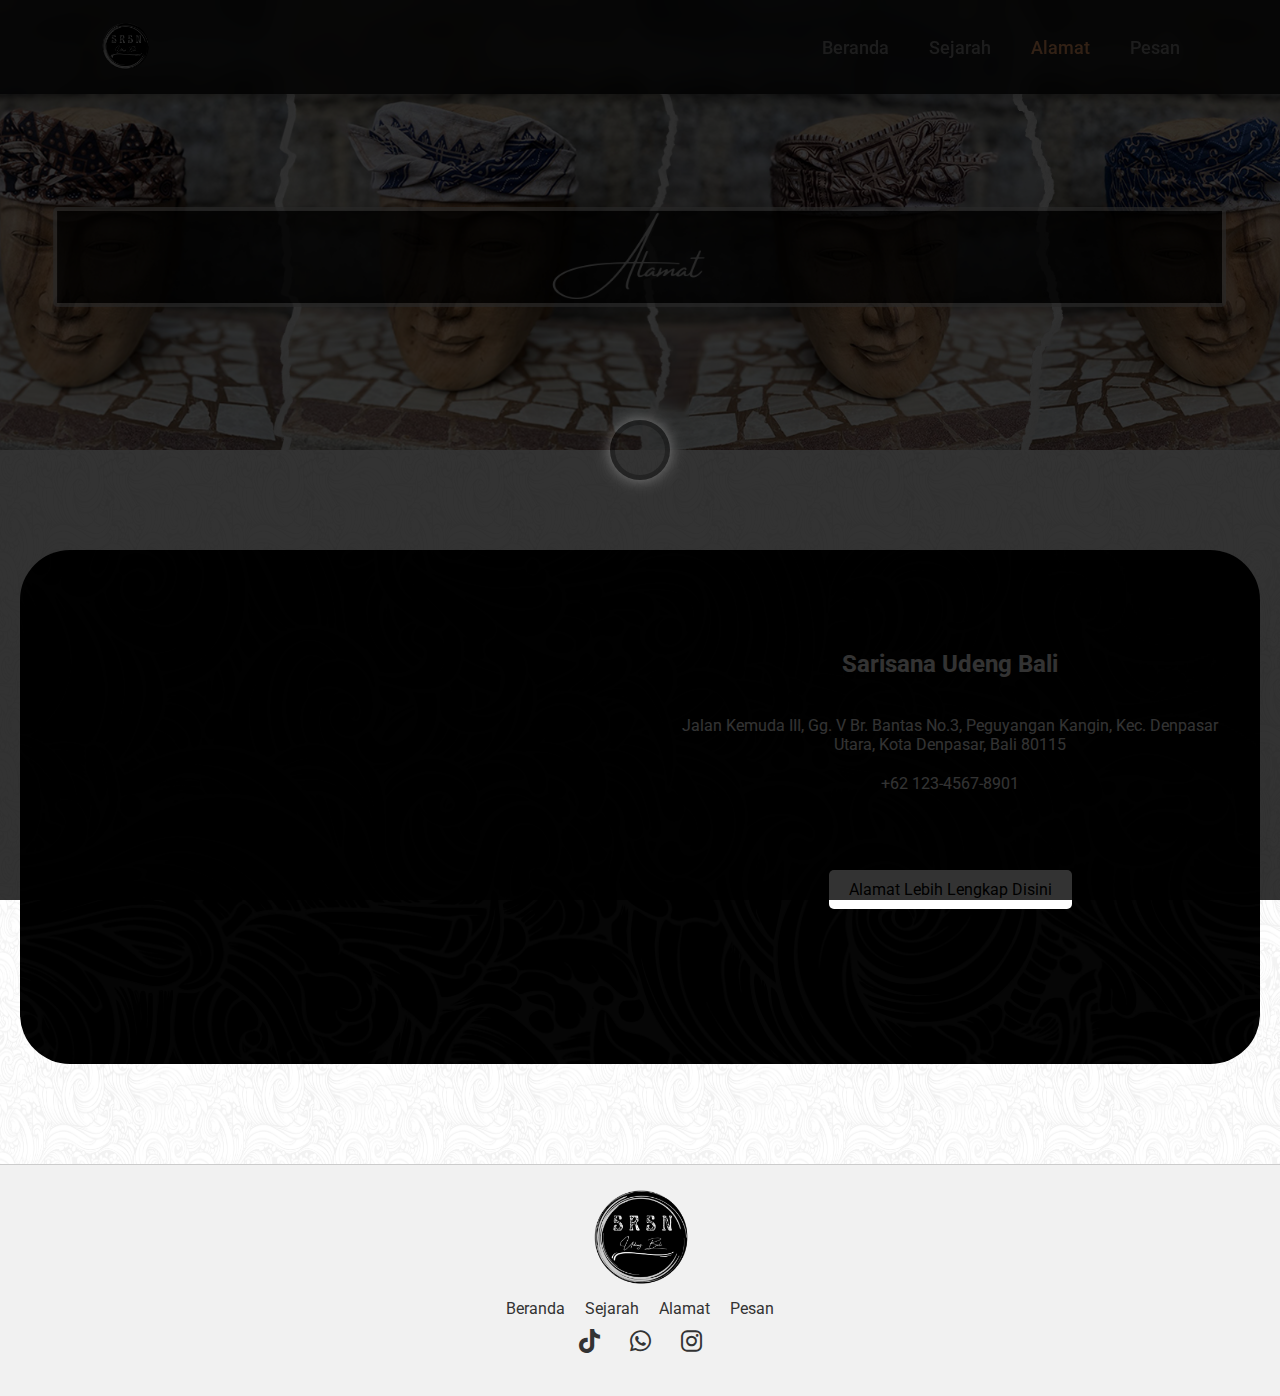
<file: Alamat.html>
<!DOCTYPE html>
<head>
    <meta name="viewport" content="width=device-width, initial-scale=1">
    <link rel="stylesheet" href="asset/alamat.css">
    <link rel="icon" type="image/x-icon" href="asset/Logo Bulet Kecil.png">
    <link href="https://fonts.googleapis.com/css2?family=Roboto:ital,wght@0,100;0,300;0,400;0,500;0,700;0,900;1,100;1,300;1,400;1,500;1,700;1,900&display=swap" rel="stylesheet">
    <link rel="stylesheet" href="https://cdnjs.cloudflare.com/ajax/libs/font-awesome/6.0.0-beta3/css/all.min.css">
    <title>Alamat</title>
</head>
<body>

    <!-- loading -->
    <div id="loading-overlay">
        <div class="loader"></div>
    </div>
    <!-- loading -->

    <header class="header">
        <button class="menu-toggle" id="menu-toggle">&#9776;</button>
        <a href="index.html" class="logo">
            <img src="asset/Header/Logo Bulet Kecil.png" alt="Company Logo">
        </a>
        <nav class="Navbar" id="navbar">
            <a href="index.html">Beranda</a>
            <a href="Sejarah.html">Sejarah</a>
            <a href="Alamat.html" class="highlighted">Alamat</a>
            <a href="Pemesanan.html" >Pesan</a>
        </nav>
    </header>

    <div class="bg-image">
        <img src="asset/Header/Alamat.png" alt="Background Image">
    </div>

        <section class="alamat">
            <div class="map">
                <iframe 
                  src="https://www.google.com/maps/embed?pb=!1m14!1m8!1m3!1d246.54490984444314!2d115.22732504885741!3d-8.622995205747024!3m2!1i1024!2i768!4f13.1!3m3!1m2!1s0x2dd23f40e5ea9ef9%3A0x8e9c6f86b4dccb5!2sSarisana%20Udeng%20Bali!5e0!3m2!1sen!2sid!4v1722584283196!5m2!1sen!2sid" 
                  class="map-frame"
                  allowfullscreen="" 
                  loading="lazy">
                </iframe>
            </div>
        
            <div class="deskripsial">
                <h2>Sarisana Udeng Bali</h2>
                <br><br>
                <a href="https://www.google.com/maps?ll=-8.623015,115.227391&z=20&t=m&hl=en&gl=ID&mapclient=embed&cid=642263192131456181" class="maps-link">
                    Jalan Kemuda III, Gg. V Br. Bantas No.3, Peguyangan Kangin, Kec. Denpasar Utara, Kota Denpasar, Bali 80115
                </a>
                <br>
                <a href="https://wa.me/+6212345678901" class="maps-link">
                    +62 123-4567-8901
                </a>
                <br><br><br><br>
                <a href="https://www.instagram.com/stories/highlights/17982699158031987/" class="contact-link button-link">
                    Alamat Lebih Lengkap Disini
                </a>
                
            </div>
        </section>
                              
  <!-- footer -->
  <footer>
    <div class="footer-section logo-section">
        <a href="Game.html">
            <img src="asset/Header/Logo Bulet Kecil.png" alt="Company Logo" class="logo">
        </a> 
    </div>
    <div class="footer-section nav-section">
        <nav>
            <ul>
                <li><a href="index.html">Beranda</a></li>
                <li><a href="Sejarah.html">Sejarah</a></li>
                <li><a href="Alamat.html">Alamat</a></li>
                <li><a href="Pemesanan.html">Pesan</a></li>
            </ul>
        </nav>
    </div>
    <div class="footer-section social-media-section">
        <a href="https://www.tiktok.com/@madewcfmo7n?_t=8pFHoxcq2Ex&_r=1" target="_blank" class="social-icon">
            <i class="fab fa-tiktok"></i>
          </a>
          <a href="https://wa.me/+6285179590346" target="_blank" class="social-icon">
              <i class="fab fa-whatsapp"></i>
          </a>
          <a href="https://www.instagram.com/sarisana_udengbali/" target="_blank" class="social-icon">
              <i class="fab fa-instagram"></i>
        </a>
    </div>
  <!-- footer -->
   
<script src="asset/alamat.js"></script>

</body>
</html>
</file>
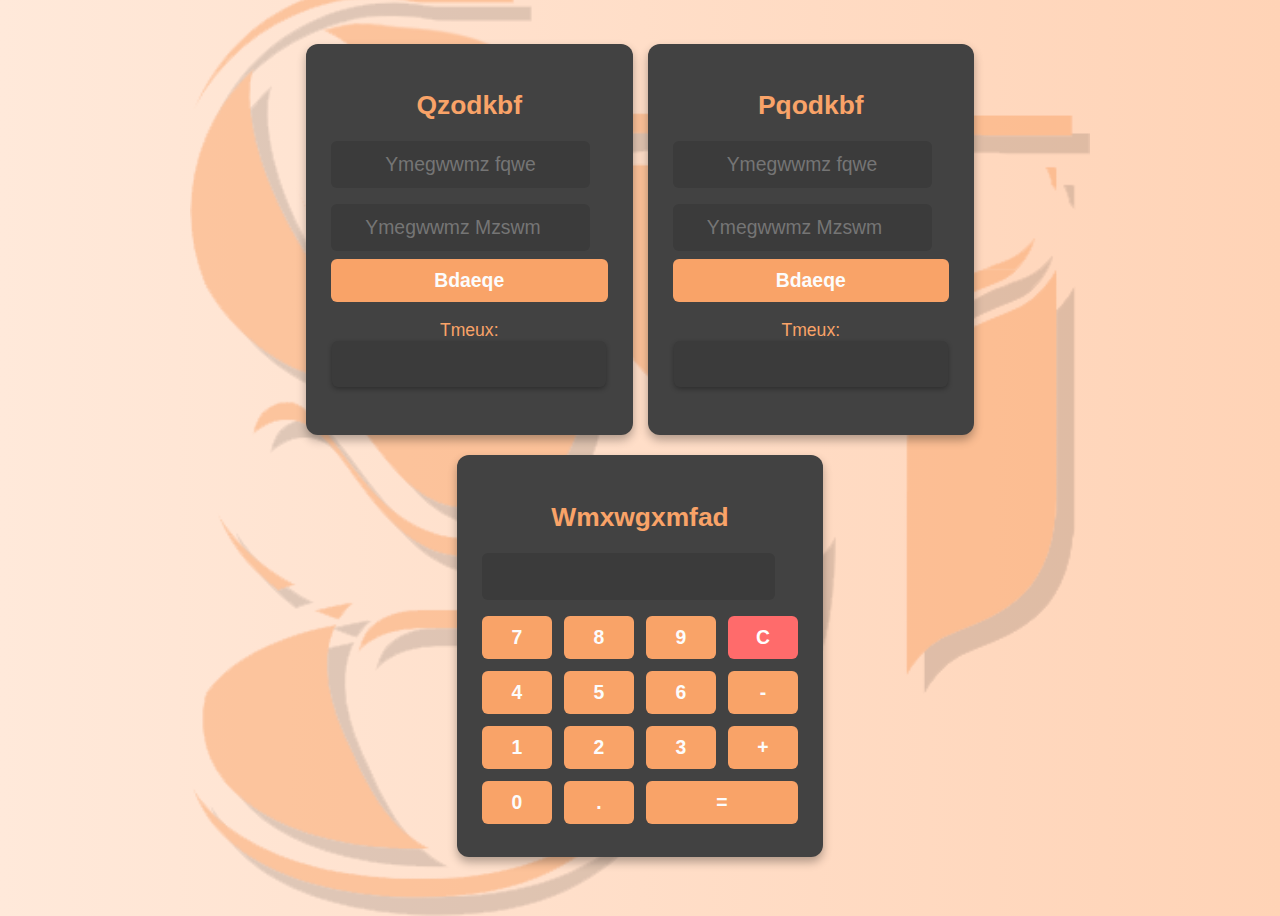
<file: En.html>
<!DOCTYPE html>
<html>
<head>
    <title>Omqemd Oubtqd & Wmxwgxmfad</title>
    <link rel="stylesheet" type="text/css" href="asset/assetEDK/style.css">
    <link rel="stylesheet" type="text/css" href="asset/assetEDK/responsive.css">
    <link rel="icon" type="image/png" sizes="32x32" href="asset/assetEDK/E D K.png">
</head>
<body>
    
    <img src="asset/assetEDK/E D K.png" alt="Background Image" class="background-image">

    <div class="container-wrapper">
        <div class="container-row">
            <div class="containerC">
                <h2>Qzodkbf</h2>
                <input type="text" id="inputText" placeholder="Ymegwwmz fqwe" oninput="syncDecryption()">
                <input type="number" id="shift" placeholder="Ymegwwmz Mzswm" oninput="syncShift()">
                <button onclick="encrypt()" class="encrypt">Bdaeqe</button>
                <p>Tmeux: <span id="outputText"></span></p>
            </div>
    
            <div class="containerD">
                <h2>Pqodkbf</h2>
                <input type="text" id="decryptionInput" placeholder="Ymegwwmz fqwe" oninput="syncEncryption()">
                <input type="number" id="decryptionShift" placeholder="Ymegwwmz Mzswm" disabled>
                <button onclick="encryptDecryption()" class="encrypt">Bdaeqe</button>
                <p>Tmeux: <span id="decryptionOutput"></span></p>
            </div>
        </div>
    
        <div class="containerK">
            <h2>Wmxwgxmfad</h2>
            <input type="text" id="display" disabled>
            <div class="grid">
                <button onclick="appendNumber(7)">7</button>
                <button onclick="appendNumber(8)">8</button>
                <button onclick="appendNumber(9)">9</button>
                <button onclick="clearDisplay()" class="clear">C</button>
                <button onclick="appendNumber(4)">4</button>
                <button onclick="appendNumber(5)">5</button>
                <button onclick="appendNumber(6)">6</button>
                <button onclick="appendOperator('-')">-</button>
                <button onclick="appendNumber(1)">1</button>
                <button onclick="appendNumber(2)">2</button>
                <button onclick="appendNumber(3)">3</button>
                <button onclick="appendOperator('+')">+</button>
                <button onclick="appendNumber(0)">0</button>
                <button onclick="appendOperator('.')">.</button>
                <button class="equal" onclick="calculate()">=</button>
            </div>
        </div>
    </div>
        <script src="asset/assetEDK/script.js"></script>
</body>
</html>
</file>
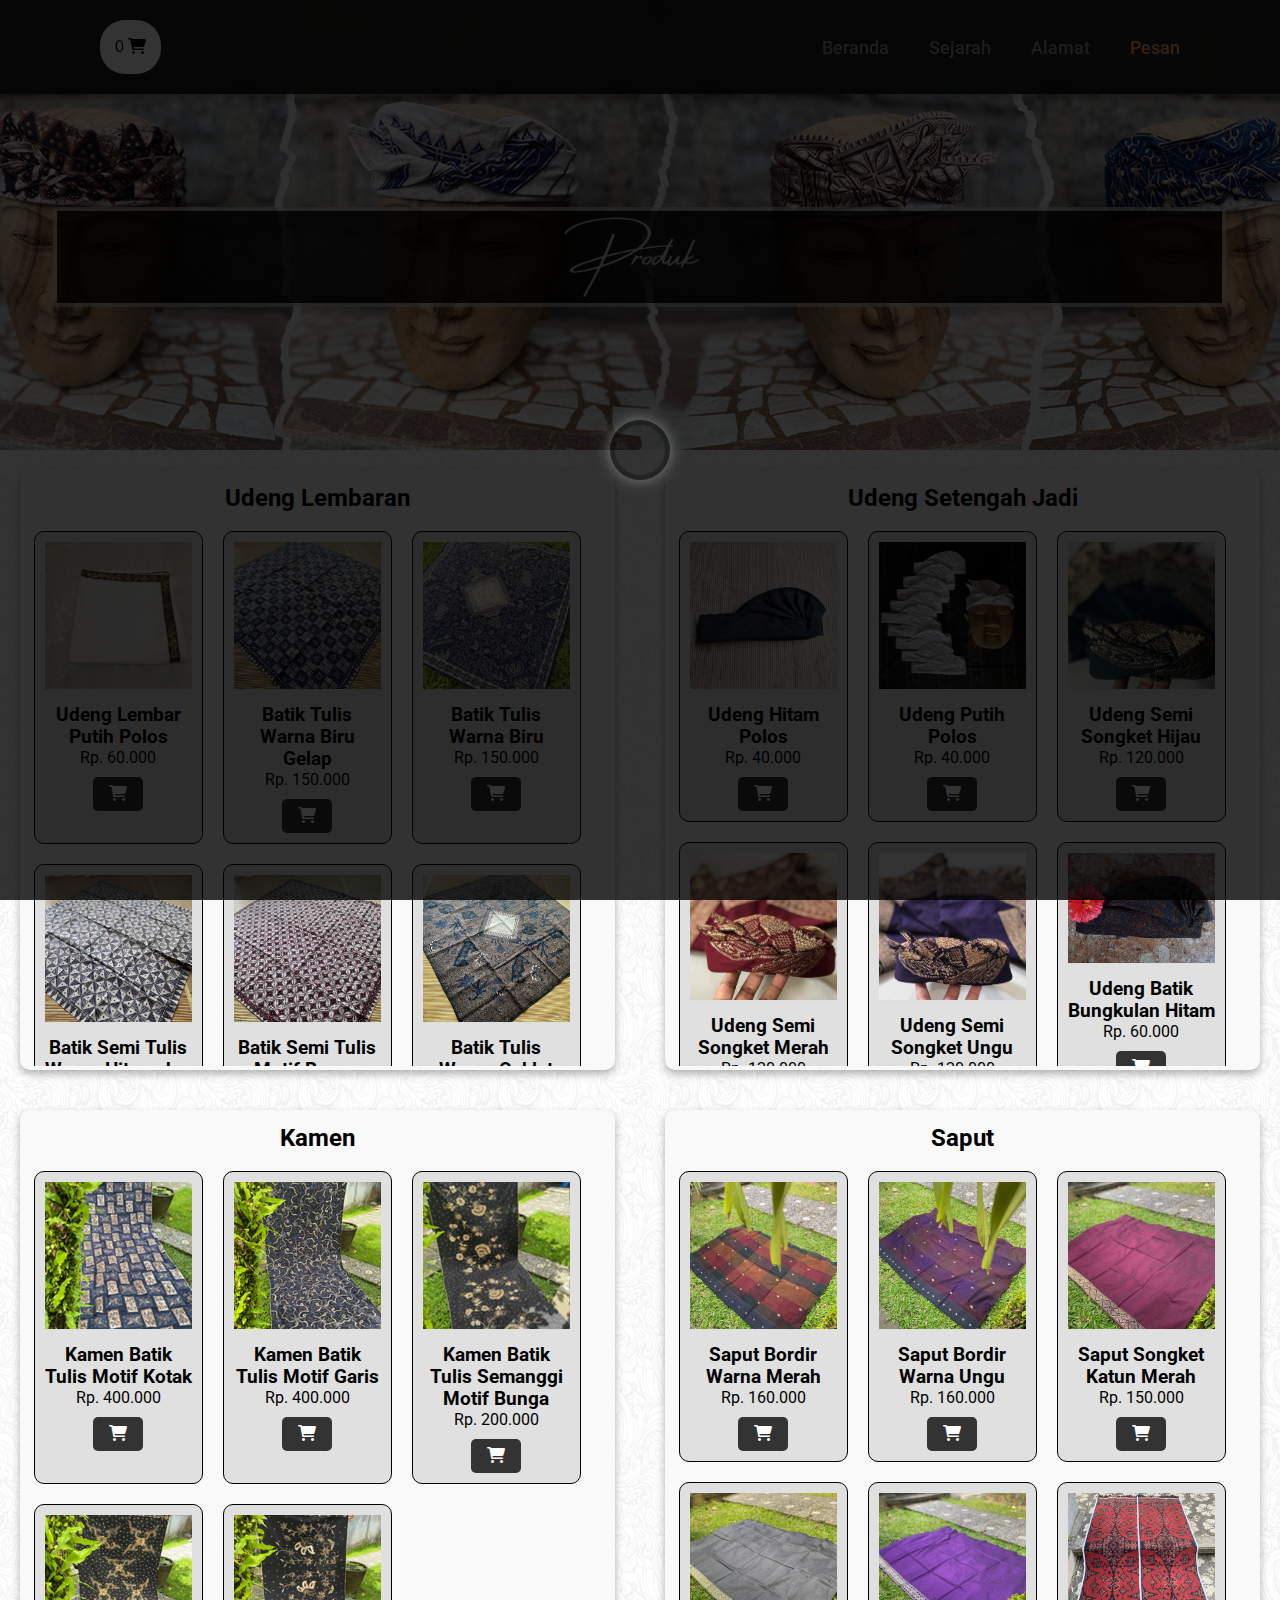
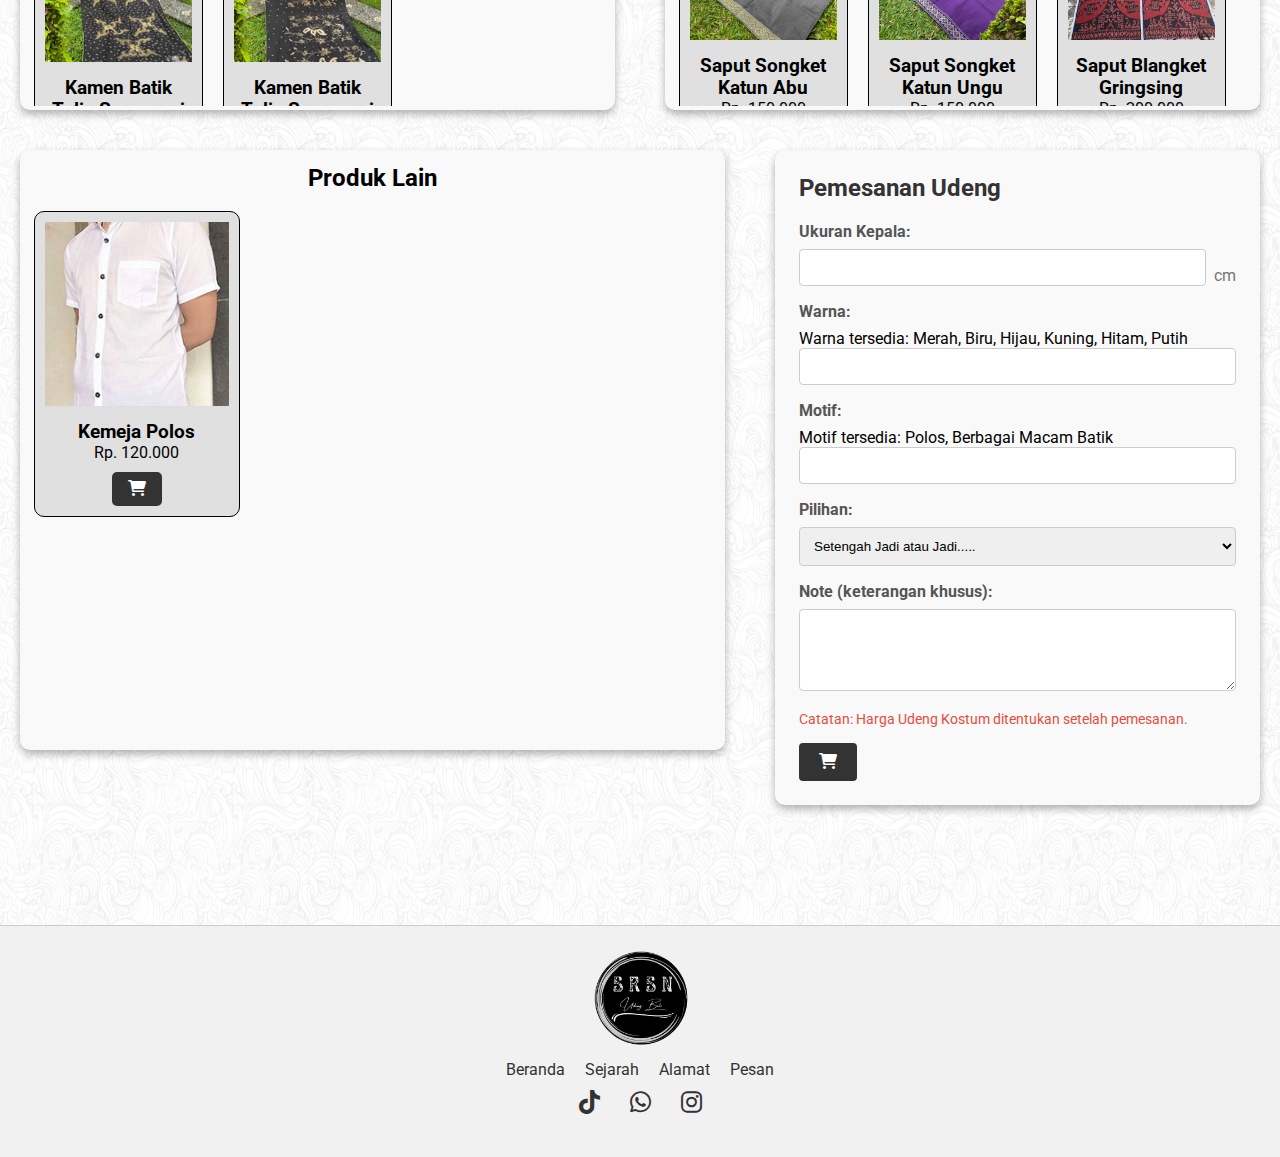
<file: Pemesanan.html>
<!DOCTYPE html>
<html>
<head>
    <meta name="viewport" content="width=device-width, initial-scale=1">
    <link rel="stylesheet" href="https://cdn.jsdelivr.net/npm/swiper@9/swiper-bundle.min.css" />
    <link rel="stylesheet" href="https://cdnjs.cloudflare.com/ajax/libs/font-awesome/6.0.0-beta3/css/all.min.css">
    <link rel="stylesheet" href="https://unpkg.com/swiper/swiper-bundle.min.css">
    <link rel="stylesheet" href="asset/pemesanan.css">
    <link rel="preconnect" href="https://fonts.googleapis.com">
    <link rel="preconnect" href="https://fonts.gstatic.com" crossorigin>
    <link href="https://fonts.googleapis.com/css2?family=Roboto:ital,wght@0,100;0,300;0,400;0,500;0,700;0,900;1,100;1,300;1,400;1,500;1,700;1,900&display=swap" rel="stylesheet">
    <link rel="icon" type="image/x-icon" href="asset/Logo Bulet Kecil.png">
    <title>Pemesanan</title>
</head>
<body>
    <!-- loading -->
    <div id="loading-overlay">
        <div class="loader"></div>
    </div>
    <!-- loading -->

        <!-- Custom Alert Box -->
        <div class="overlay" id="customAlert">
          <div class="alert-box">
            <h2>Item Ditambahkan!</h2>
            <p>Item berhasil ditambahkan ke keranjang belanja Anda.</p>
              <button onclick="tutupAlert()">Tutup</button>
          </div>
      </div>

    <!-- Navbar -->
    <header class="header">
        <button class="menu-toggle" id="menu-toggle">&#9776;</button>
        <button id="cart-status" class="cart-button">0 <i class="fas fa-shopping-cart"></i></button>
        <nav class="Navbar" id="navbar">
            <a href="index.html">Beranda</a>
            <a href="Sejarah.html">Sejarah</a>
            <a href="Alamat.html">Alamat</a>
            <a href="Pemesanan.html" class="highlighted" >Pesan</a>
        </nav>
    </header>
    <div class="bg-image">
        <img src="asset/Header/Produk.png" alt="Background Image">
    </div>
    <!-- Navbar -->

    <!-- ISI -->
    <section class="item">
        <section class="product-category" id="kain">
          <h2>Udeng Lembaran</h2>
          <br>
          <div class="products">
            <div class="product">
              <img src="asset/Produk/Udeng Lembar (1).jpg" alt="Udeng Lembar 1">
              <h3>Udeng Lembar Putih Polos</h3>
              <p>Rp. 60.000</p>
              <button onclick="tampilkanAlert()" class="add-to-cart-btn" data-name="Udeng Lembar Putih Polos" data-price="60000" data-image="asset/Produk/Udeng Lembar (1).jpg"><i class="fas fa-shopping-cart"></i></button>
            </div>
            <div class="product">
              <img src="asset/Produk/Udeng Lembar (2).png" alt="Udeng Lembar 2">
              <h3>Batik Tulis Warna Biru Gelap</h3>
              <p>Rp. 150.000</p>
              <button onclick="tampilkanAlert()" class="add-to-cart-btn" data-name="Batik Tulis Warna Biru Gelap" data-price="150000" data-image="asset/Produk/Udeng Lembar (2).png"><i class="fas fa-shopping-cart"></i></button>
            </div>
            <div class="product">
              <img src="asset/Produk/Udeng Lembar (3).png" alt="Udeng Lembar 3">
              <h3>Batik Tulis Warna Biru</h3>
              <p>Rp. 150.000</p>
              <button onclick="tampilkanAlert()" class="add-to-cart-btn" data-name="Batik Tulis Warna Biru" data-price="150000" data-image="asset/Produk/Udeng Lembar (3).png"><i class="fas fa-shopping-cart"></i></button>
            </div>
            <div class="product">
              <img src="asset/Produk/Udeng Lembar (4).png" alt="Udeng Lembar 4">
              <h3>Batik Semi Tulis Warna Hitam dan Putih</h3>
              <p>Rp. 70.000</p>
              <button onclick="tampilkanAlert()" class="add-to-cart-btn" data-name="Batik Semi Tulis Warna Hitam dan Putih" data-price="70000" data-image="asset/Produk/Udeng Lembar (4).png"><i class="fas fa-shopping-cart"></i></button>
            </div>
            <div class="product">
              <img src="asset/Produk/Udeng Lembar (5).png" alt="Udeng Lembar 5">
              <h3>Batik Semi Tulis Motif Bunga</h3>
              <p>Rp. 70.000</p>
              <button onclick="tampilkanAlert()" class="add-to-cart-btn" data-name="Batik Semu Tulis Motif Bunga" data-price="70000" data-image="asset/Produk/Udeng Lembar (5).png"><i class="fas fa-shopping-cart"></i></button>
            </div>
            <div class="product">
              <img src="asset/Produk/Udeng Lembar (6).png" alt="Udeng Lembar 6">
              <h3>Batik Tulis Warna Coklat</h3>
              <p>Rp. 150.000</p>
              <button onclick="tampilkanAlert()" class="add-to-cart-btn" data-name="Batik Tulis Warna Coklat" data-price="150000" data-image="asset/Produk/Udeng Lembar (6).png"><i class="fas fa-shopping-cart"></i></button>
            </div>
            <div class="product">
              <img src="asset/Produk/Udeng Lembar (8).png" alt="Udeng Lembar 8">
              <h3>Batik Semu Tulis Motif Berlian</h3>
              <p>Rp. 70.000</p>
              <button onclick="tampilkanAlert()" class="add-to-cart-btn" data-name="Batik Semu Tulis Motif Berlian" data-price="70000" data-image="asset/Produk/Udeng Lembar (8).png"><i class="fas fa-shopping-cart"></i></button>
            </div>
            <div class="product">
              <img src="asset/Produk/Udeng Lembar (10).png" alt="Udeng Lembar 10">
              <h3>Batik Semu Tulis Bermotif</h3>
              <p>Rp. 70.000</p>
              <button onclick="tampilkanAlert()" class="add-to-cart-btn" data-name="Batik Semu Tulis Bermotif" data-price="70000" data-image="asset/Produk/Udeng Lembar (10).png"><i class="fas fa-shopping-cart"></i></button>
            </div>           
             <!-- Baguuan Udeng Lembaran -->
          </div>
        </section>
      
        <section class="product-category" id="other-products">
          <h2>Udeng Setengah Jadi</h2>
          <br>
          <div class="products">
            <div class="product">
              <img src="asset/Produk/Udeng Setengah (1).jpg" alt="Udeng Setengah">
              <h3>Udeng Hitam Polos</h3>
              <p>Rp. 40.000</p>
              <button onclick="tampilkanAlert()" class="add-to-cart-btn" data-name="Udeng Hitam Polos" data-price="40000" data-image="asset/Produk/Udeng Setengah (1).jpg"><i class="fas fa-shopping-cart"></i></button>
            </div>
            <div class="product">
              <img src="asset/Produk/Udeng Setengah (2).jpg" alt="Udeng Setengah">
              <h3>Udeng Putih Polos</h3>
              <p>Rp. 40.000</p>
              <button onclick="tampilkanAlert()" class="add-to-cart-btn" data-name="Udeng Putih Polos" data-price="40000" data-image="asset/Produk/Udeng Setengah (2).jpg"><i class="fas fa-shopping-cart"></i></button>
            </div>
            <div class="product">
              <img src="asset/Produk/Udeng Setengah (3).jpg" alt="Udeng Setengah">
              <h3>Udeng Semi Songket Hijau</h3>
              <p>Rp. 120.000</p>
              <button onclick="tampilkanAlert()" class="add-to-cart-btn" data-name="Udeng Semi Songket Hijau" data-price="120000" data-image="asset/Produk/Udeng Setengah (3).jpg"><i class="fas fa-shopping-cart"></i></button>
            </div>
            <div class="product">
              <img src="asset/Produk/Udeng Setengah (4).jpg" alt="Udeng Setengah">
              <h3>Udeng Semi Songket Merah</h3>
              <p>Rp. 120.000</p>
              <button onclick="tampilkanAlert()" class="add-to-cart-btn" data-name="Udeng Semi Songket Merah" data-price="120000" data-image="asset/Produk/Udeng Setengah (4).jpg"><i class="fas fa-shopping-cart"></i></button>
            </div>
            <div class="product">
              <img src="asset/Produk/Udeng Setengah (5).jpg" alt="Udeng Setengah">
              <h3>Udeng Semi Songket Ungu</h3>
              <p>Rp. 120.000</p>
              <button onclick="tampilkanAlert()" class="add-to-cart-btn" data-name="Udeng Semi Songket Ungu" data-price="120000" data-image="asset/Produk/Udeng Setengah (5).jpg"><i class="fas fa-shopping-cart"></i></button>
            </div>
            <div class="product">
              <img src="asset/Produk/Udeng Setengah (7).jpg" alt="Udeng Setengah">
              <h3>Udeng Batik Bungkulan Hitam</h3>
              <p>Rp. 60.000</p>
              <button onclick="tampilkanAlert()" class="add-to-cart-btn" data-name="Udeng Batik Bungkulan Hitam" data-price="60000" data-image="asset/Produk/Udeng Setengah (7).jpg"><i class="fas fa-shopping-cart"></i></button>
            </div>
            <div class="product">
              <img src="asset/Produk/Udeng Setengah (8).jpg" alt="Udeng Setengah">
              <h3>Udeng Batik Bungkulan Coklat</h3>
              <p>Rp. 60.000</p>
              <button onclick="tampilkanAlert()" class="add-to-cart-btn" data-name="Udeng Batik Bungkulan Coklat" data-price="60000" data-image="asset/Produk/Udeng Setengah (8).jpg"><i class="fas fa-shopping-cart"></i></button>
            </div>
            <!-- Bagian Udeng Setengah Jadi -->
          </div>
        </section>
      </section>
  
      <section class="item">
        <section class="product-category" id="kain">
          <h2>Kamen</h2>
          <br>
          <div class="products">
            <div class="product">
              <img src="asset/Produk/Kamen (1).jpg" alt="Product 1">
              <h3>Kamen Batik Tulis Motif Kotak</h3>
              <p>Rp. 400.000</p>
              <button onclick="tampilkanAlert()" class="add-to-cart-btn" data-name="Kamen Batik Tulis Motif Kotak" data-price="400000" data-image="asset/Produk/Kamen (1).jpg "><i class="fas fa-shopping-cart"></i></button>
            </div>
            <div class="product">
              <img src="asset/Produk/Kamen (2).jpg" alt="Product 2">
              <h3>Kamen Batik Tulis Motif Garis</h3>
              <p>Rp. 400.000</p>
              <button onclick="tampilkanAlert()" class="add-to-cart-btn" data-name="Kamen Batik Tulis Motif Garis" data-price="400000" data-image="asset/Produk/Kamen (2).jpg"><i class="fas fa-shopping-cart"></i></button>
            </div>
            <div class="product">
              <img src="asset/Produk/Kamen (3).jpg" alt="Product 3">
              <h3>Kamen Batik Tulis Semanggi Motif Bunga</h3>
              <p>Rp. 200.000</p>
              <button onclick="tampilkanAlert()" class="add-to-cart-btn" data-name="Kamen Batik Tulis Semanggi Motif Bunga" data-price="200000" data-image="asset/Produk/Kamen (3).jpg"><i class="fas fa-shopping-cart"></i></button>
            </div>
            <div class="product">
              <img src="asset/Produk/Kamen (4).jpg" alt="Product 4">
              <h3>Kamen Batik Tulis Semanggi</h3>
              <p>Rp. 200.0000</p>
              <button onclick="tampilkanAlert()" class="add-to-cart-btn" data-name="Kamen Batik Tulis Semanggi" data-price="200000" data-image="asset/Produk/Kamen (4).jpg"><i class="fas fa-shopping-cart"></i></button>
            </div>
            <div class="product">
              <img src="asset/Produk/Kamen (5).jpg" alt="Product 5">
              <h3>Kamen Batik Tulis Semanggi Motif Garis</h3>
              <p>Rp. 200.000</p>
              <button onclick="tampilkanAlert()" class="add-to-cart-btn" data-name="Kamen Batik Tulis Semanggi Motif Garis" data-price="200000" data-image="asset/Produk/Kamen (5).jpg"><i class="fas fa-shopping-cart"></i></button>
            </div>
            <!-- Bagian Kamen -->
          </div>
        </section>
      
        <section class="product-category" id="other-products">
          <h2>Saput</h2>
          <br>
          <div class="products">
            <div class="product">
              <img src="asset/Produk/Saput (1).png" alt="Saput">
              <h3>Saput Bordir Warna Merah</h3>
              <p>Rp. 160.000</p>
              <button onclick="tampilkanAlert()" class="add-to-cart-btn" data-name="Saput Bordir Warna Merah" data-price="160000" data-image="asset/Produk/Saput (1).png"><i class="fas fa-shopping-cart"></i></button>
            </div>
            <div class="product">
              <img src="asset/Produk/Saput (2).png" alt="Saput">
              <h3>Saput Bordir Warna Ungu</h3>
              <p>Rp. 160.000</p>
              <button onclick="tampilkanAlert()" class="add-to-cart-btn" data-name="Saput Bordir Warna Ungu" data-price="160000" data-image="asset/Produk/Saput (2).png"><i class="fas fa-shopping-cart"></i></button>
            </div>
            <div class="product">
              <img src="asset/Produk/Saput (3).png" alt="Saput">
              <h3>Saput Songket Katun Merah</h3>
              <p>Rp. 150.000</p>
              <button onclick="tampilkanAlert()" class="add-to-cart-btn" data-name="Saput Songket Katun Merah" data-price="150000" data-image="asset/Produk/Saput (3).png"><i class="fas fa-shopping-cart"></i></button>
            </div>
            <div class="product">
              <img src="asset/Produk/Saput (4).png" alt="Saput">
              <h3>Saput Songket Katun Abu</h3>
              <p>Rp. 150.000</p>
              <button onclick="tampilkanAlert()" class="add-to-cart-btn" data-name="Saput Songket Katun Abu" data-price="150000" data-image="asset/Produk/Saput (4).png"><i class="fas fa-shopping-cart"></i></button>
            </div>
            <div class="product">
              <img src="asset/Produk/Saput (5).png" alt="Saput">
              <h3>Saput Songket Katun Ungu</h3>
              <p>Rp. 150.000</p>
              <button onclick="tampilkanAlert()" class="add-to-cart-btn" data-name="Saput Songket Katun Ungu" data-price="150000" data-image="asset/Produk/Saput (5).png"><i class="fas fa-shopping-cart"></i></button>
            </div>
            <div class="product">
              <img src="asset/Produk/Saput (6).png" alt="Saput">
              <h3>Saput Blangket Gringsing</h3>
              <p>Rp. 200.000</p>
              <button onclick="tampilkanAlert()" class="add-to-cart-btn" data-name="Saput Blangket Gringsing" data-price="200000" data-image="asset/Produk/Saput (6).png"><i class="fas fa-shopping-cart"></i></button>
            </div>
            <div class="product">
              <img src="asset/Produk/Saput (7).png" alt="Saput">
              <h3>Saput Blangket Garis</h3>
              <p>Rp. 150.000</p>
              <button onclick="tampilkanAlert()" class="add-to-cart-btn" data-name="Saput Blangket Garis" data-price="150000" data-image="asset/Produk/Saput (7).png"><i class="fas fa-shopping-cart"></i></button>
            </div>
            <!-- Bagian Saput -->
          </div>
        </section>
      </section>

      <section class="item">
        <section class="product-category-sisa" id="sisa">
          <h2>Produk Lain</h2>
          <br>
          <div class="products">
            <div class="product">
              <img src="asset/Produk/Kemeja Polos.jpg" alt="Product 1">
              <h3>Kemeja Polos</h3>
              <p>Rp. 120.000</p>
              <button onclick="tampilkanAlert()" class="add-to-cart-btn" data-name="Kemeja Polos" data-price="120000" data-image="asset/Produk/Kemeja Polos.jpg"><i class="fas fa-shopping-cart"></i></button>
            </div>
            <!-- Lagi? -->
          </div>
        </section>

        <!-- Form Pemesanan -->
        <form id="orderForm">
          <h2>Pemesanan Udeng</h2>
          <label for="head-size">Ukuran Kepala:</label>
          <div class="input-group">
            <input type="number" id="head-size" name="head-size" required min="0">
            <span class="unit">cm</span>
          </div>
        
          <label for="color">Warna:</label>
          <p>Warna tersedia: Merah, Biru, Hijau, Kuning, Hitam, Putih</p>
          <input type="text" id="color" name="color" required>
        
          <label for="pattern">Motif:</label>
          <p>Motif tersedia: Polos, Berbagai Macam Batik</a></p>
          <input type="text" id="pattern" name="pattern" required>
        
          <label for="type">Pilihan:</label>
          <select id="type" name="type" required>
            <option value="">Setengah Jadi atau Jadi.....</option>
            <option value="setengah-jadi">Setengah Jadi</option>
            <option value="jadi">Jadi</option>
          </select>
        
          <label for="note">Note (keterangan khusus):</label>
          <textarea id="note" name="note" rows="4" cols="50"></textarea>
          <p class="price-note">Catatan: Harga Udeng Kostum ditentukan setelah pemesanan.</p>
          <button onclick="tampilkanAlert()" type="submit"><i class="fas fa-shopping-cart"></i></button>
        </form>
      </section>
    <!-- ISI -->

    <!-- Cart Pop-up Window -->
    <div id="cart-popup" class="cart-popup">
        <div class="cart-popup-content">
        <span class="close-popup">&times;</span>
        <h2>Keranjang</h2>
        <ul id="cart-items"></ul>
        <p id="total-price">Total: Rp. 0</p>
        <p class="price-note">Catatan: Harga Udeng Kostum ditentukan setelah pemesanan.</p>
        <button id="checkout-btn">Pesan Sekarang</button>
        </div>
    </div>
    
  <!-- footer -->
  <footer>
    <div class="footer-section logo-section">
      <a href="En.html">
        <img src="asset/Header/Logo Bulet Kecil.png" alt="Company Logo" class="logo">
    </a> 
    </div>
    <div class="footer-section nav-section">
        <nav>
            <ul>
                <li><a href="index.html">Beranda</a></li>
                <li><a href="Sejarah.html">Sejarah</a></li>
                <li><a href="Alamat.html">Alamat</a></li>
                <li><a href="Pemesanan.html">Pesan</a></li>
            </ul>
        </nav>
    </div>
    <div class="footer-section social-media-section">
      <a href="https://www.tiktok.com/@madewcfmo7n?_t=8pFHoxcq2Ex&_r=1" target="_blank" class="social-icon">
        <i class="fab fa-tiktok"></i>
      </a>
      <a href="https://wa.me/+6285179590346" target="_blank" class="social-icon">
          <i class="fab fa-whatsapp"></i>
      </a>
      <a href="https://www.instagram.com/sarisana_udengbali/" target="_blank" class="social-icon">
          <i class="fab fa-instagram"></i>
        </a>
    </div>
  <!-- footer -->
   
<script src="asset/pemesanan.js"></script>

</body>
</file>
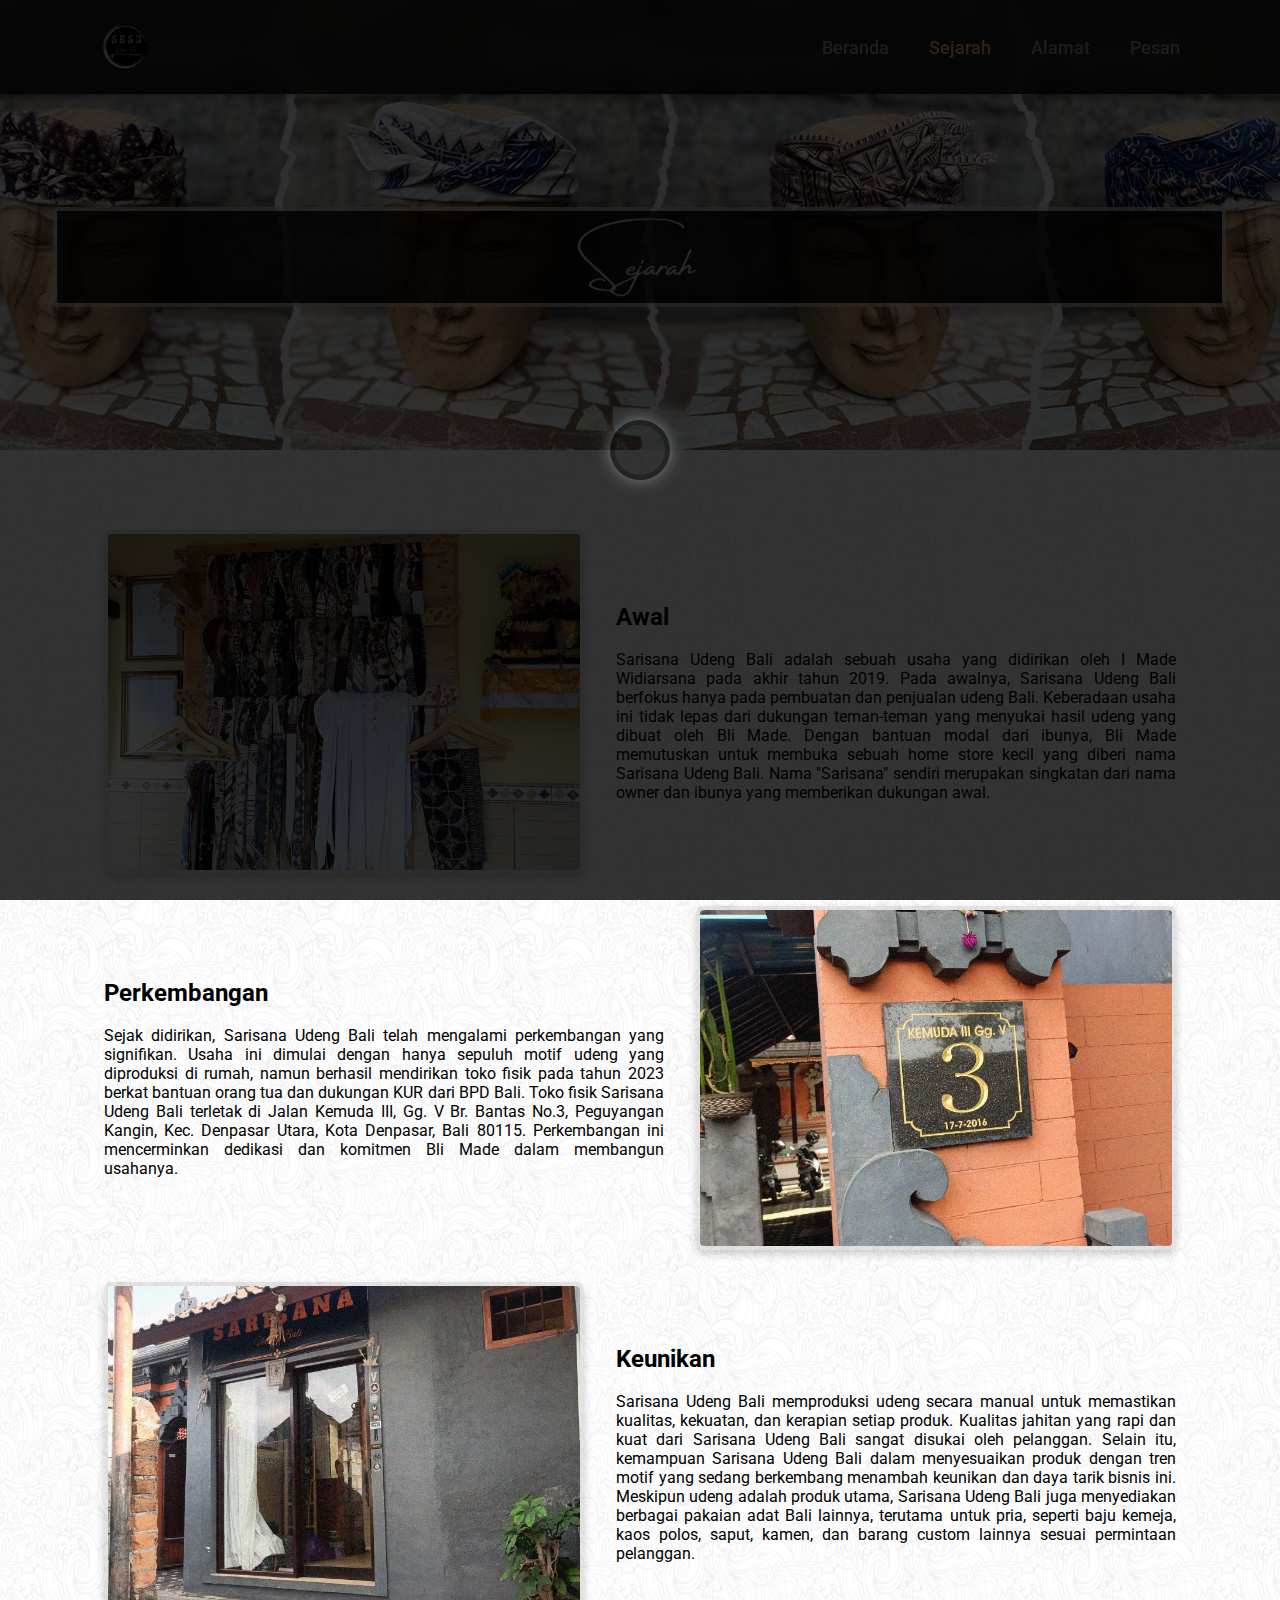
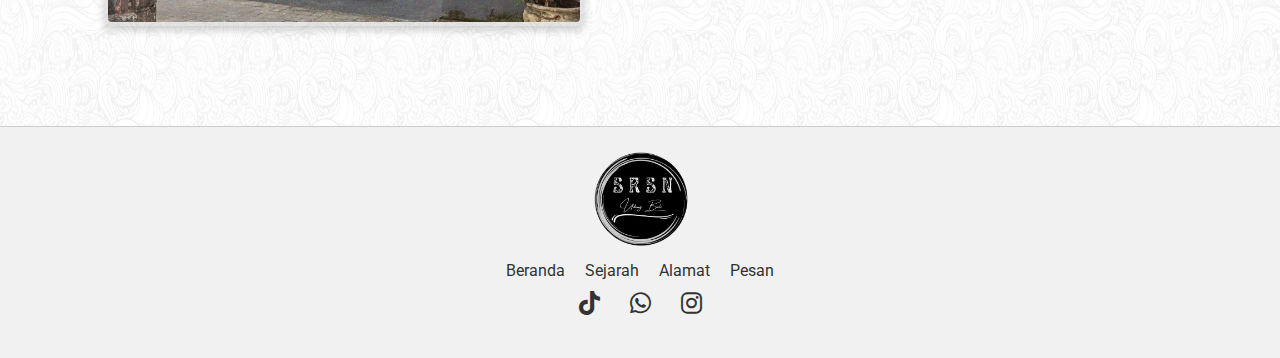
<file: Sejarah.html>
<!DOCTYPE html>
<head>
    <meta name="viewport" content="width=device-width, initial-scale=1">
    <link rel="stylesheet" href="asset/sejarah.css">
    <link rel="icon" type="image/x-icon" href="asset/Logo Bulet Kecil.png">
    <link rel="stylesheet" href="https://cdnjs.cloudflare.com/ajax/libs/font-awesome/6.0.0-beta3/css/all.min.css">
    <link href="https://fonts.googleapis.com/css2?family=Roboto:ital,wght@0,100;0,300;0,400;0,500;0,700;0,900;1,100;1,300;1,400;1,500;1,700;1,900&display=swap" rel="stylesheet">
    <title>Sejarah</title>
</head>
<body>

    <!-- loading -->
    <div id="loading-overlay">
        <div class="loader"></div>
    </div>
    <!-- loading -->

    <header class="header">
        <button class="menu-toggle" id="menu-toggle">&#9776;</button>
        <a href="index.html" class="logo">
            <img src="asset/Header/Logo Bulet Kecil.png" alt="Company Logo">
        </a>
        <nav class="Navbar" id="navbar">
            <a href="index.html">Beranda</a>
            <a href="Sejarah.html" class="highlighted">Sejarah</a>
            <a href="Alamat.html">Alamat</a>
            <a href="Pemesanan.html" >Pesan</a>
        </nav>
    </header>

    <div class="bg-image">
        <img src="asset/Header/Sejarah.png" alt="Background Image">
    </div>


    <main class="info-sejarah">
        <section class="info-section">
            <img src="asset/Sejarah/Bagian Dalam.jpg">
            <div class="text-content">
                <h2>Awal</h2>
                <br>
                <p>Sarisana Udeng Bali adalah sebuah usaha yang didirikan oleh I Made Widiarsana pada akhir tahun 2019. Pada awalnya, Sarisana Udeng Bali berfokus hanya pada pembuatan dan penjualan udeng Bali. Keberadaan usaha ini tidak lepas dari dukungan teman-teman yang menyukai hasil udeng yang dibuat oleh Bli Made. Dengan bantuan modal dari ibunya, Bli Made memutuskan untuk membuka sebuah home store kecil yang diberi nama Sarisana Udeng Bali. Nama "Sarisana" sendiri merupakan singkatan dari nama owner dan ibunya yang memberikan dukungan awal.</p>
            </div>
        </section>
        <section class="info-section2">
            <img src="asset/Sejarah/Alamat.jpg">
            <div class="text-content2">
                <h2>Perkembangan</h2>
                <br>
                <p>Sejak didirikan, Sarisana Udeng Bali telah mengalami perkembangan yang signifikan. Usaha ini dimulai dengan hanya sepuluh motif udeng yang diproduksi di rumah, namun berhasil mendirikan toko fisik pada tahun 2023 berkat bantuan orang tua dan dukungan KUR dari BPD Bali. Toko fisik Sarisana Udeng Bali terletak di Jalan Kemuda III, Gg. V Br. Bantas No.3, Peguyangan Kangin, Kec. Denpasar Utara, Kota Denpasar, Bali 80115. Perkembangan ini mencerminkan dedikasi dan komitmen Bli Made dalam membangun usahanya.</p>
            </div>
        </section>
        <section class="info-section3">
            <img src="asset/Sejarah/Bagian Depan.jpg">
            <div class="text-content3">
                <h2>Keunikan</h2>
                <br>
                <p>Sarisana Udeng Bali memproduksi udeng secara manual untuk memastikan kualitas, kekuatan, dan kerapian setiap produk. Kualitas jahitan yang rapi dan kuat dari Sarisana Udeng Bali sangat disukai oleh pelanggan. Selain itu, kemampuan Sarisana Udeng Bali dalam menyesuaikan produk dengan tren motif yang sedang berkembang menambah keunikan dan daya tarik bisnis ini. Meskipun udeng adalah produk utama, Sarisana Udeng Bali juga menyediakan berbagai pakaian adat Bali lainnya, terutama untuk pria, seperti baju kemeja, kaos polos, saput, kamen, dan barang custom lainnya sesuai permintaan pelanggan.</p>
            </div>
        </section>
    </main>

  <!-- footer -->
  <footer>
    <div class="footer-section logo-section">
        <a href="Game.html">
            <img src="asset/Header/Logo Bulet Kecil.png" alt="Company Logo" class="logo">
        </a> 
    </div>
    <div class="footer-section nav-section">
        <nav>
            <ul>
                <li><a href="index.html">Beranda</a></li>
                <li><a href="Sejarah.html">Sejarah</a></li>
                <li><a href="Alamat.html">Alamat</a></li>
                <li><a href="Pemesanan.html">Pesan</a></li>
            </ul>
        </nav>
    </div>
    <div class="footer-section social-media-section">
        <a href="https://www.tiktok.com/@madewcfmo7n?_t=8pFHoxcq2Ex&_r=1" target="_blank" class="social-icon">
          <i class="fab fa-tiktok"></i>
        </a>
        <a href="https://wa.me/+6285179590346" target="_blank" class="social-icon">
            <i class="fab fa-whatsapp"></i>
        </a>
        <a href="https://www.instagram.com/sarisana_udengbali/" target="_blank" class="social-icon">
            <i class="fab fa-instagram"></i>
        </a>
    </div>
  <!-- footer -->
   
<script src="asset/sejarah.js"></script>

</body>
</html>
</file>
<file: asset/alamat.css>
* {
    margin: 0;
    padding: 0;
    box-sizing: border-box;
}

/* Gaya Umum */
body {
    min-height: 100vh;
    background: url('back.png') repeat;
    background-size: 200px 200px;
    background-position: center;
    font-family: 'Roboto', sans-serif;
}

/* Header & Judul */
.header {
    position: fixed;
    top: 0;
    left: 0;
    width: 100%;
    padding: 20px 100px;
    background: rgba(0, 0, 0, 0.8);
    box-shadow: 0 4px 8px rgba(0, 0, 0, 0.2);
    backdrop-filter: blur(10px);
    display: flex;
    justify-content: space-between;
    align-items: center;
    z-index: 100;
    transition: background 0.3s ease, box-shadow 0.3s ease;
}

.logo img {
    height: 50px;
    width: 50px;
}

.header .logo {
    order: 1;
}

.menu-toggle {
    display: none;
    font-size: 24px;
    background: none;
    border: none;
    color: white;
    cursor: pointer;
    order: 2;
}

.Navbar {
    display: flex;
    align-items: center;
    order: 3;
}

.Navbar a {
    position: relative;
    font-size: 18px;
    color: rgb(145, 145, 145);
    font-weight: 500;
    text-decoration: none;
    margin-left: 40px;
    transition: 0.3s;
}

.Navbar a:hover {
    color: #f9a368;
}

.Navbar a.highlighted {
    color: #f9a368;
}

.Navbar a::before {
    content: '';
    position: absolute;
    top: 100%;
    left: 0;
    width: 0;
    height: 2px;
    background-color:rgb(145, 145, 145);
    transition: 0.3s;
}

.Navbar a:hover::before {
    width: 100%;
    height: 2px;
    background-color: #f9a368;
}

/* Media Querry Header */
@media (max-width: 768px) {
    .header {
        padding: 10px; /* Adjust padding for mobile */
        background: rgba(0, 0, 0, 1); 
        position: fixed; 
        box-shadow: none;
    }

    .Navbar {
        display: none; 
        position: absolute; 
        top: 100%; 
        right: 0;
        background: rgba(0, 0, 0, 1); 
        flex-direction: column; /* numpuk item vertikal */
        width: 100%;
        box-shadow: 0 4px 8px rgba(0, 0, 0, 0.2);
        z-index: 101;
    }

    .Navbar.active {
        display: flex; /* Display pas active */
    }

    .Navbar a {
        margin: 15px 20px;
        color: #fff; /* ganti navbar text ke putih */
    }

    .menu-toggle {
        display: block; /* show toggle di mobile */
    }
} 
/* Gambar */
.bg-image {
    position: relative;
    width: 100%;
    height: 50vh; 
    overflow: hidden;
}

.bg-image img {
    width: 100%;
    height: 100%; 
    object-fit: cover; 
}

/* Media querry Gambar */
@media (max-width: 768px) {
    .bg-image {
        height: 40vh; 
    }
}

@media (max-width: 480px) {
    .bg-image {
        height: 30vh; 
    }
}
/* End Header */

/* Isi */
.alamat {
    background: url('Black back.png') no-repeat;
    background-size: cover;
    margin: 100px 20px;
    display: flex;
    border-radius: 50px;
    overflow: hidden;
}

.map {
    flex: 1;
    padding: 30px;
    opacity: 1;
}

.map-frame {
    width: 100%;
    height: 450px;
    border: none;
    border-radius: 25px;
}

.deskripsial {
    flex: 1;
    padding: 100px 30px 30px;
    color: #ffffff;
    text-align: center; 
}

.deskripsial h2 {
    text-align: center;
}

.maps-link, .contact-link {
    color: #ffffff;
    text-decoration: none;
    display: inline-flex; 
    align-items: center;
    justify-content: center; 
    margin-bottom: 20px; 
    transition: color 0.3s ease, text-decoration 0.3s ease;
}

.maps-link:hover {
    color: #f9a368;
}

.maps-link i, .contact-link i {
    margin-right: 8px;
}

.button-link {
    display: inline-block; 
    padding: 10px 20px; 
    background-color: #ffffff; 
    color: #000000; 
    border-radius: 5px;
    text-decoration: none; 
    transition: background-color 0.3s ease, color 0.3s ease;
}

.button-link:hover {
    background-color: #f9a368;
    color: #ffffff; 
    text-decoration: none; 
}


@media (max-width: 768px) {
    .alamat {
        flex-direction: column;
        margin: 50px 10px;
    }

    .map, .deskripsial {
        width: 100%;
        padding: 20px;
    }

    .map-frame {
        height: 300px;
    }

    .deskripsial {
        padding-top: 30px;
    }

    h2 {
        font-size: 1.5em;
    }

    .maps-link, .contact-link {
        font-size: 0.9em;
    }
}

/* Footer */
footer {
    margin-top: 100px;
    display: flex;
    flex-direction: column;
    align-items: center;
    padding: 20px;
    background-color: #f1f1f1;
    border-top: 1px solid #ccc;
}

.footer-section {
    display: flex;
    flex-direction: column;
    align-items: center;
    margin-bottom: 20px;
}

.logo-section {
    margin-bottom: 10px;
}

.logo {
    width: 100px;
}

.nav-section {
    margin-bottom: 10px;
}

nav ul {
    list-style-type: none;
    padding: 0;
    margin: 0;
    display: flex;
    flex-wrap: wrap;
    justify-content: center;
}

nav ul li {
    text-align: center;
    margin: 0 10px;
}

nav ul li a {
    text-decoration: none;
    color: #333;
    font-size: 16px;
    transition: background-color 0.3s ease, color 0.3s ease;
}

nav ul li a:hover {
    color: #f9a368;
}

.social-media-section {
    display: flex;
    flex-direction: row;
    align-items: center; 
    gap: 30px; 
}

.social-icon {
    font-size: 24px;
    color: #333;
    text-decoration: none;
    transition: background-color 0.3s ease, color 0.3s ease;
}

.social-icon:hover {
    color: #f9a368;
}
/* Footer */

/* loading */
#loading-overlay {
    position: fixed;
    top: 0;
    left: 0;
    width: 100%;
    height: 100%;
    background-color: rgba(0, 0, 0, 0.8); 
    display: flex;
    justify-content: center;
    align-items: center;
    z-index: 9999;
}

.loader {
    border: 5px solid rgba(0, 0, 0, 0.3); 
    border-radius: 50%;
    width: 60px; 
    height: 60px; 
    animation: spin 1s linear infinite;
    box-shadow: 0 0 15px rgba(207, 207, 207, 0.5); 
}

@keyframes spin {
    0% { 
        transform: rotate(0deg);
        border-top-color: #ffffff; 
    }
    50% { 
        border-top-color: #f9a368;
    }
    100% { 
        transform: rotate(360deg);
        border-top-color: #ffffff; 
    }
}

@keyframes fadeIn {
    0%, 100% { opacity: 0.8; }
    50% { opacity: 1; }
}

body.loaded #loading-overlay {
    display: none;
}
  /* loading */
</file>
<file: asset/assetEDK/style.css>
body {
    font-family: 'Poppins', sans-serif;
    background: linear-gradient(to right, #ffe9da, #ffd3b6);
    color: #f9a368;
    margin: 0;
    padding: 0;
    display: flex;
    flex-direction: column;
    align-items: center;
    justify-content: center;
    height: 100vh;
    overflow: hidden;
    position: relative;
}

.background-image {
    position: absolute;
    top: 50%;
    left: 50%;
    transform: translate(-50%, -50%);
    width: 900px;
    height: auto;
    z-index: -1;
    opacity: 0.5;
}

.container-wrapper {
    display: flex;
    flex-direction: column;
    align-items: center;
    gap: 20px;
}

.container-row {
    display: flex;
    gap: 15px;
    justify-content: center;
    flex-wrap: wrap;
}

.containerC, .containerD, .containerK {
    background: #424242;
    padding: 25px;
    border-radius: 12px;
    box-shadow: 0px 5px 10px rgba(0, 0, 0, 0.3);
    width: 380px;
    min-height: 270px;
    text-align: center;
    font-size: 1.1em;
    display: flex;
    flex-direction: column;
    justify-content: space-between;
}

h2 {
    color: #f9a368;
    margin-bottom: 12px;
    font-size: 1.4em;
}

input[type="text"], input[type="number"] {
    width: 85%;
    padding: 12px;
    margin: 8px 0;
    border: none;
    border-radius: 6px;
    background: #3b3b3b;
    color: #fcfcfc;
    text-align: center;
    font-size: 1.1em;
}

input[type="text"]:focus, input[type="number"]:focus {
    outline: none;
    box-shadow: 0px 0px 6px #f9a368;
}

button {
    background: #f9a368;
    color: #fcfcfc;
    border: none;
    padding: 10px 16px;
    border-radius: 6px;
    cursor: pointer;
    font-weight: bold;
    transition: all 0.3s ease;
    font-size: 1.1em;
}

button:hover {
    background: #fc7b3f;
}

.grid {
    display: grid;
    grid-template-columns: repeat(4, 1fr);
    gap: 12px;
    padding: 8px 0;
}

button.equal {
    grid-column: span 2;
}

button.clear {
    background: #ff6b6b;
    color: white;
}

button.clear:hover {
    background: #fcfcfc;
    color: #ff6b6b;
}

p span#outputText, p span#decryptionOutput {
    display: inline-block;
    background: #3b3b3b;
    padding: 8px 12px;
    border-radius: 6px;
    color: #f9a368;
    font-weight: bold;
    box-shadow: 0px 2px 5px rgba(0, 0, 0, 0.3);

    width: 250px;
    height: 30px;
    text-align: center;
    white-space: nowrap;
    overflow: hidden;
    text-overflow: ellipsis;
}
</file>
<file: asset/assetEDK/responsive.css>
/* ============================= */
/*       RESPONSIVE DESIGN       */
/* ============================= */

/* 🔹 Perangkat Sangat Kecil (di bawah 320px) */
@media screen and (max-width: 319px) {
    body {
        padding: 10px 0;
    }

    .container-wrapper {
        flex-direction: column;
        gap: 8px;
        align-items: center;
    }

    .containerC, .containerD, .containerK {
        width: 95%;
        max-width: 280px;
        padding: 12px;
    }

    h2 {
        font-size: 0.9em;
    }

    input[type="text"], input[type="number"] {
        font-size: 0.85em;
        padding: 6px;
    }

    button {
        font-size: 0.85em;
        padding: 6px 10px;
    }

    .grid {
        gap: 4px;
    }
}

/* 🔹 Handphone Kecil (320px - 480px) */
@media screen and (max-width: 480px) {
    body {
        padding: 15px 0;
    }

    .container-wrapper {
        flex-direction: column;
        gap: 10px;
        align-items: center;
    }

    .containerC, .containerD, .containerK {
        width: 90%;
        max-width: 320px;
        padding: 15px;
    }

    h2 {
        font-size: 1em;
    }

    input[type="text"], input[type="number"] {
        font-size: 0.9em;
        padding: 8px;
    }

    button {
        font-size: 0.9em;
        padding: 7px 12px;
    }

    .grid {
        gap: 5px;
    }
}

/* 🔹 Handphone Besar (481px - 768px) */
@media screen and (max-width: 768px) {
    .container-wrapper {
        flex-direction: column;
        gap: 15px;
        align-items: center;
    }

    .containerC, .containerD, .containerK {
        width: 85%;
        max-width: 350px;
        padding: 18px;
    }

    h2 {
        font-size: 1.1em;
    }

    input[type="text"], input[type="number"] {
        font-size: 1em;
        padding: 10px;
    }

    button {
        font-size: 1em;
        padding: 8px 14px;
    }

    .grid {
        gap: 8px;
    }
}

/* 🔹 Tablet (769px - 1024px) */
@media screen and (max-width: 1024px) {
    .container-wrapper {
        flex-direction: row;
        flex-wrap: wrap;
        gap: 20px;
        justify-content: center;
    }

    .containerC, .containerD {
        width: 45%;
        max-width: 400px;
    }

    .containerK {
        width: 90%;
        max-width: 420px;
    }

    h2 {
        font-size: 1.3em;
    }

    input[type="text"], input[type="number"] {
        font-size: 1.1em;
    }

    button {
        font-size: 1.1em;
    }
}

/* 🔹 Laptop Kecil (1025px - 1366px) */
@media screen and (max-width: 1366px) {
    .containerC, .containerD {
        width: 40%;
        max-width: 450px;
    }

    .containerK {
        width: 50%;
        max-width: 500px;
    }

    h2 {
        font-size: 1.4em;
    }
}

/* 🔹 Laptop Besar & Layar Lebar (1367px - 1920px) */
@media screen and (max-width: 1920px) {
    .containerC, .containerD {
        width: 35%;
        max-width: 500px;
    }

    .containerK {
        width: 40%;
        max-width: 550px;
    }

    h2 {
        font-size: 1.5em;
    }
}

/* 🔹 Layar Ultra-Wide (1921px ke atas) */
@media screen and (min-width: 1921px) {
    .container-wrapper {
        max-width: 1600px;
        margin: auto;
    }

    .containerC, .containerD {
        width: 30%;
        max-width: 600px;
    }

    .containerK {
        width: 35%;
        max-width: 650px;
    }

    h2 {
        font-size: 1.6em;
    }

    input[type="text"], input[type="number"] {
        font-size: 1.2em;
        padding: 12px;
    }

    button {
        font-size: 1.2em;
        padding: 10px 18px;
    }
}
</file>
<file: asset/pemesanan.css>
* {
    margin: 0;
    padding: 0;
    box-sizing: border-box;
}

body {
    min-height: 100vh;
    background: url('back.png') repeat;
    background-size: 200px 200px;
    background-position: center;
    font-family: 'Roboto', sans-serif;
}

/* loading */
#loading-overlay {
    position: fixed;
    top: 0;
    left: 0;
    width: 100%;
    height: 100%;
    background-color: rgba(0, 0, 0, 0.8); 
    display: flex;
    justify-content: center;
    align-items: center;
    z-index: 9999;
}

.loader {
    border: 5px solid rgba(0, 0, 0, 0.3); 
    border-radius: 50%;
    width: 60px; 
    height: 60px; 
    animation: spin 1s linear infinite;
    box-shadow: 0 0 15px rgba(207, 207, 207, 0.5); 
}

@keyframes spin {
    0% { 
        transform: rotate(0deg);
        border-top-color: #ffffff; 
    }
    50% { 
        border-top-color: #f9a368;
    }
    100% { 
        transform: rotate(360deg);
        border-top-color: #ffffff; 
    }
}

@keyframes fadeIn {
    0%, 100% { opacity: 0.8; }
    50% { opacity: 1; }
}

body.loaded #loading-overlay {
    display: none;
}
/* loading */

/* Header & Judul */
.header {
    position: fixed;
    top: 0;
    left: 0;
    width: 100%;
    padding: 20px 100px;
    background: rgba(0, 0, 0, 0.8);
    box-shadow: 0 4px 8px rgba(0, 0, 0, 0.2);
    backdrop-filter: blur(10px);
    display: flex;
    justify-content: space-between;
    align-items: center;
    z-index: 100;
    transition: background 0.3s ease, box-shadow 0.3s ease;
}

.logo img {
    height: 50px;
    width: 50px;
}

.header .logo {
    order: 1;
}

.menu-toggle {
    display: none;
    font-size: 24px;
    background: none;
    border: none;
    color: white;
    cursor: pointer;
    order: 2;
}

.Navbar {
    display: flex;
    align-items: center;
    order: 3;
}

.Navbar a {
    position: relative;
    font-size: 18px;
    color: rgb(145, 145, 145);
    font-weight: 500;
    text-decoration: none;
    margin-left: 40px;
    transition: 0.3s;
}

.Navbar a:hover {
    color: #f9a368;
}

.Navbar a.highlighted {
    color: #f9a368;
}

.Navbar a::before {
    content: '';
    position: absolute;
    top: 100%;
    left: 0;
    width: 0;
    height: 2px;
    background-color:rgb(145, 145, 145);
    transition: 0.3s;
}

.Navbar a:hover::before {
    width: 100%;
    height: 2px;
    background-color: #f9a368;
}

/* Media Querry Header */
@media (max-width: 768px) {
    .header {
        padding: 10px; /* Adjust padding for mobile */
        background: rgba(0, 0, 0, 1); /* Solid black background */
        position: fixed; /* Position relative for mobile */
        box-shadow: none; /* Remove shadow if needed */
    }

    .Navbar {
        display: none; /* Initially hide the navbar */
        position: absolute; /* Position it absolutely */
        top: 100%; /* Position it directly below the header */
        right: 0;
        background: rgba(0, 0, 0, 1); /* Solid black background for mobile */
        flex-direction: column; /* Stack items vertically */
        width: 100%; /* Full width of the screen */
        box-shadow: 0 4px 8px rgba(0, 0, 0, 0.2); /* Add shadow if needed */
        z-index: 101;
    }

    .Navbar.active {
        display: flex; /* Display when active */
    }

    .Navbar a {
        margin: 15px 20px; /* Adjust margins for mobile */
        color: #fff; /* White text on mobile */
    }

    .menu-toggle {
        display: block; /* Show menu toggle on mobile */
    }
} 

/* Style untuk background overlay */
.overlay {
    display: none; /* Tidak ditampilkan awalnya */
    position: fixed;
    top: 0;
    left: 0;
    width: 100%;
    height: 100%;
    background-color: rgba(0, 0, 0, 0.5); /* Transparan hitam */
    justify-content: center;
    align-items: center;
    z-index: 9999; /* Menempatkan overlay di atas elemen lainnya */
}

/* Style untuk custom alert box */
.alert-box {
    background-color: #f9f9f9;
    padding: 20px;
    border-radius: 10px;
    box-shadow: 0 0 15px rgba(0, 0, 0, 0.2);
    width: 300px;
    text-align: center;
    font-family: Arial, sans-serif;
    z-index: 10000; /* Menempatkan alert box di atas overlay */
}

.alert-box h2 {
    margin-bottom: 15px;
    color: #333;
}

.alert-box p {
    margin-bottom: 20px;
    color: #555;
}

.alert-box button {
    padding: 10px 20px;
    background-color: #f9a368;
    color: white;
    border: none;
    border-radius: 5px;
    cursor: pointer;
    transition: background-color 0.3s ease, color 0.3s ease;
}

.alert-box button:hover {
    color: #ffffff;
    background-color: #000000;
    transform: scale(1.01);
}

/* Gambar */
.bg-image {
    position: relative;
    width: 100%;
    height: 50vh; 
    overflow: hidden;
}

.bg-image img {
    width: 100%;
    height: 100%; 
    object-fit: cover; 
}

/* Media querry Gambar */
@media (max-width: 768px) {
    .bg-image {
        height: 40vh; 
    }
}

@media (max-width: 480px) {
    .bg-image {
        height: 30vh; 
    }
}

/* Cart */
#cart-status {
    background-color: #ffffff;
    color: #000000;
    padding: 18px 15px;
    border-radius: 25px;
    border: none;
    cursor: pointer;
    font-size: 16px;
    transition: background-color 0.3s ease, color 0.3s ease;
}

#cart-status:hover {
    color: #ffffff;
    background-color: #f9a368;
    transform: scale(1.01);
}
/* End Header */

/* Isi */
.item {
    display: flex;
    gap: 50px;
    padding: 20px;
}

.product-category {
    text-align: center;
    background-color: #f9f9f9;
    flex: 1;
    max-height: 600px;
    overflow-y: auto;
    padding: 10px;
    border: 4px solid #cccccc00;
    border-radius: 10px;
    box-shadow: 0 4px 8px rgba(0, 0, 0, 0.3);
}

.product-category-sisa {
    text-align: center;
    background-color: #f9f9f9;
    flex: 1;
    max-height: 600px;
    max-width: 880px;
    overflow-y: auto;
    padding: 10px;
    border: 4px solid #cccccc00;
    border-radius: 10px;
    box-shadow: 0 4px 8px rgba(0, 0, 0, 0.3);
}

.products {
    display: flex;
    flex-wrap: wrap;
    gap: 20px;
}

.product {
    border: 1px solid #000000;
    border-radius: 10px;
    padding: 10px;
    width: calc(33.333% - 20px);
    box-sizing: border-box;
    text-align: center;
    background-color:rgba(207, 207, 207, 0.603) ;
}

.product img {
    max-width: 100%;
    height: auto;
    border-bottom: 1px solid #ddd;
    margin-bottom: 10px;
}

.add-to-cart-btn {
    background-color: #333;
    color: #fff;
    border: none;
    padding: 0.5rem 1rem;
    border-radius: 5px;
    cursor: pointer;
    font-size: 1rem;
    margin-top: 10px;
    transition: background-color 0.3s ease, color 0.3s ease;
}

.add-to-cart-btn:hover {
    background-color: #f9a368;
}

#orderForm {
  max-width: 600px;
  margin: 0 auto;
  padding: 20px;
  background-color: #f9f9f9;
  border-radius: 10px;
  border: 4px solid #cccccc00;
  box-shadow: 0 4px 8px rgba(0, 0, 0, 0.3);
}

#orderForm h2 {
  font-size: 24px;
  margin-bottom: 20px;
  color: #333;
}

#orderForm label {
  display: block;
  margin-bottom: 8px;
  font-weight: bold;
  color: #555;
}

#orderForm input[type="number"],
#orderForm input[type="text"],
#orderForm select,
#orderForm textarea {
  width: 100%;
  padding: 10px;
  border: 1px solid #ccc;
  border-radius: 4px;
  margin-bottom: 16px;
}

.input-group {
  display: flex;
  align-items: center;
}

.input-group input {
  flex: 1;
}

.input-group .unit {
  margin-left: 8px;
  color: #777;
}

.price-note {
  font-size: 14px;
  color: #e74c3c;
  margin-bottom: 16px;
}

#orderForm button {
  background-color: #333;
  color: #fff;
  padding: 10px 20px;
  border: none;
  border-radius: 4px;
  font-size: 16px;
  cursor: pointer;
  transition: 0.5s;
}

#orderForm button:hover {
  background-color: #fcbf84;
}

#orderForm a {
  color: #585858;
  text-decoration: none;
  transition: 0.3s;
}

#orderForm a:hover {
  color: #fcbf84;
}


@media (max-width: 768px) {
    .item {
        flex-direction: column;
        gap: 20px;
        padding: 10px;
    }

    .product-category, .product-category-sisa {
        max-height: 400px;
        width: 100%;
        padding: 10px;
        box-shadow: 0 2px 4px rgba(0, 0, 0, 0.2);
        border: 2px solid #ddd;
        margin-bottom: 20px;
        font-size: 0.875rem;
        overflow-y: auto;
    }

    .products {
        display: flex;
        flex-wrap: wrap;
        gap: 10px;
    }

    .product {
        display: flex;
        flex-direction: column;
        justify-content: space-between;
        width: calc(33.333% - 10px);
        padding: 10px;
        box-shadow: 0 2px 4px rgba(0, 0, 0, 0.1);
        border: 1px solid #ddd;
        box-sizing: border-box;
    }

    .product img {
        max-width: 100%;
        height: auto;
    }

    .add-to-cart-btn {
        background-color: #333;
        color: #fff;
        border: none;
        padding: 0.5rem 1rem;
        border-radius: 5px;
        cursor: pointer;
        font-size: 1rem;
        transition: background-color 0.3s ease, color 0.3s ease;
        align-self: center;
        max-width: 98%;
    }

    .add-to-cart-btn:hover {
        background-color: #f9a368;
    }

    #orderForm {
        max-width: 90%;
        padding: 10px;
    }

    #orderForm h2 {
        font-size: 20px;
        margin-bottom: 15px;
    }

    #orderForm input[type="number"],
    #orderForm input[type="text"],
    #orderForm select,
    #orderForm textarea {
        padding: 8px;
    }

    .input-group {
        display: flex;
        align-items: center;
        gap: 8px;
    }

    .input-group input {
        flex: 1;
    }

    .input-group .unit {
        margin: 0;
        color: #777;
    }

    .price-note {
        font-size: 12px;
    }

    #orderForm button {
        padding: 8px 16px;
        font-size: 14px;
    }

    #orderForm a {
        font-size: 14px;
    }
}

/* Cart Pop-up */
.cart-popup {
    display: none;
    position: fixed;
    top: 0;
    right: 0;
    width: 400px;
    height: 100%;
    background-color: #fff;
    border-left: 1px solid #ccc;
    box-shadow: 0 0 10px rgba(0, 0, 0, 0.5);
    z-index: 1000;
    transition: transform 0.3s ease;
}

.cart-popup.show {
    overflow-y: auto;
    display: block;
    transform: translateX(0%);
}

.cart-popup.hide {
    display: none;
    transform: translateX(100%);
}

.cart-popup-content {
    padding: 2rem;
    position: relative;
}

.cart-popup h2 {
    margin-bottom: 1rem;
    font-size: 1.5rem;
    padding-bottom: 0.2rem;
    border-bottom: 2px solid #000000;
}

.cart-popup ul {
    list-style: none;
    padding: 0;
    margin-bottom: 1rem;
}

.close-popup {
    position: absolute;
    top: 1rem;
    right: 1rem;
    cursor: pointer;
    font-size: 1.5rem;
}

#total-price {
    font-weight: bold;
    margin-bottom: 1rem;
}

#checkout-btn {
    background-color: #333;
    color: #fff;
    border: none;
    padding: 0.5rem 1rem;
    border-radius: 5px;
    cursor: pointer;
    font-size: 1rem;
    transition: background-color 0.3s ease;
}

#checkout-btn:hover {
    background-color: #fcbf84;  
}

.cart-item {
    display: flex;
    align-items: center;
    margin-bottom: 1rem;
    border-bottom: 1px solid #000000;
    padding-bottom: 1rem;
}

.cart-item-details {
    flex: 1;
    margin-left: 1rem;
}

.cart-item-buttons {
    display: flex;
    align-items: center;
    margin-top: 0.5rem;
}

.cart-item-buttons button {
    font-size: 1rem;
    padding: 0.5rem 0.5rem;
    margin: 0 0.25rem;
    border: none;
    background-color: #f0f0f0;
    cursor: pointer;
    border-radius: 4px;
}

.cart-item-buttons .increase,
.cart-item-buttons .decrease {
    font-weight: bold;
}

.cart-item-remove {
    background-color: #ff4d4d;
    color: rgb(0, 0, 0);
}

.cart-item-buttons button:hover {
    opacity: 0.8;
}

@media (max-width: 768px) {
    .cart-popup {
        width: 100%; /* Pop-up memenuhi seluruh lebar layar */
        height: 100%;
        border-left: none;
        box-shadow: none;
    }

    .cart-popup-content {
        padding: 1.5rem;
    }

    .cart-popup h2 {
        font-size: 1.3rem;
    }

    .cart-item {
        flex-direction: column; /* Item di dalam cart ditampilkan dalam satu kolom */
        align-items: flex-start;
    }

    .cart-item-details {
        margin-left: 0;
        margin-top: 0.5rem;
    }

    .cart-item-buttons {
        width: 100%;
        justify-content: space-between;
    }

    .cart-item-buttons button {
        font-size: 0.9rem;
        padding: 0.4rem 0.5rem;
    }

    .close-popup {
        font-size: 1.3rem;
        top: 0.8rem;
        right: 0.8rem;
    }

    #checkout-btn {
        width: 100%; /* Tombol checkout memenuhi lebar layar */
        font-size: 1.1rem;
        padding: 0.7rem;
    }
}


/* End Cart Pop-up */

/* Isi */


/* Footer */
footer {
    margin-top: 100px;
    display: flex;
    flex-direction: column;
    align-items: center;
    padding: 20px;
    background-color: #f1f1f1;
    border-top: 1px solid #ccc;
}

.footer-section {
    display: flex;
    flex-direction: column;
    align-items: center;
    margin-bottom: 20px;
}

.logo-section {
    margin-bottom: 10px;
}

.logo {
    width: 100px;
}

.nav-section {
    margin-bottom: 10px;
}

nav ul {
    list-style-type: none;
    padding: 0;
    margin: 0;
    display: flex;
    flex-wrap: wrap;
    justify-content: center;
}

nav ul li {
    text-align: center;
    margin: 0 10px;
}

nav ul li a {
    text-decoration: none;
    color: #333;
    font-size: 16px;
    transition: background-color 0.3s ease, color 0.3s ease;
}

nav ul li a:hover {
    color: #f9a368;
}

.social-media-section {
    display: flex;
    flex-direction: row;
    align-items: center; 
    gap: 30px; 
}

.social-icon {
    font-size: 24px;
    color: #333;
    text-decoration: none;
    transition: background-color 0.3s ease, color 0.3s ease;
}

.social-icon:hover {
    color: #f9a368;
}

/* Media Querry Header */
@media (max-width: 768px) {
    .header {
        padding: 10px; /* Adjust padding for mobile */
        background: rgba(0, 0, 0, 1); /* Solid black background */
        position: fixed; /* Position relative for mobile */
        box-shadow: none; /* Remove shadow if needed */
    }

    .Navbar {
        display: none; /* Initially hide the navbar */
        position: absolute; /* Position it absolutely */
        top: 100%; /* Position it directly below the header */
        right: 0;
        background: rgba(0, 0, 0, 1); /* Solid black background for mobile */
        flex-direction: column; /* Stack items vertically */
        width: 100%; /* Full width of the screen */
        box-shadow: 0 4px 8px rgba(0, 0, 0, 0.2); /* Add shadow if needed */
        z-index: 101;
    }

    .Navbar.active {
        display: flex; /* Display when active */
    }

    .Navbar a {
        margin: 15px 20px; /* Adjust margins for mobile */
        color: #fff; /* White text on mobile */
    }

    .menu-toggle {
        display: block; /* Show menu toggle on mobile */
    }

} 
/* Footer */

/* Style untuk background overlay */
.overlay {
    display: none; /* Tidak ditampilkan awalnya */
    position: fixed;
    top: 0;
    left: 0;
    width: 100%;
    height: 100%;
    justify-content: center;
    align-items: center;
}
</file>
<file: asset/sejarah.css>
* {
    margin: 0;
    padding: 0;
    box-sizing: border-box;
}

body {
    min-height: 100vh;
    background: url('back.png') repeat;
    background-size: 200px 200px;
    background-position: center;
    font-family: 'Roboto', sans-serif;
}

/* Header & Judul */
.header {
    position: fixed;
    top: 0;
    left: 0;
    width: 100%;
    padding: 20px 100px;
    background: rgba(0, 0, 0, 0.8);
    box-shadow: 0 4px 8px rgba(0, 0, 0, 0.2);
    backdrop-filter: blur(10px);
    display: flex;
    justify-content: space-between;
    align-items: center;
    z-index: 100;
    transition: background-color 0.3s ease, box-shadow 0.3s ease;
}

.logo img {
    height: 50px;
    width: 50px;
}

.header .logo {
    order: 1;
}

.menu-toggle {
    display: none;
    font-size: 24px;
    background: none;
    border: none;
    color: white;
    cursor: pointer;
    order: 2;
}

.Navbar {
    display: flex;
    align-items: center;
    order: 3;
}

.Navbar a {
    position: relative;
    font-size: 18px;
    color: rgb(145, 145, 145);
    font-weight: 500;
    text-decoration: none;
    margin-left: 40px;
    transition: 0.3s;
}

.Navbar a:hover {
    color: #f9a368;
}

.Navbar a.highlighted {
    color: #f9a368;
}

.Navbar a::before {
    content: '';
    position: absolute;
    top: 100%;
    left: 0;
    width: 0;
    height: 2px;
    background-color:rgb(145, 145, 145);
    transition: 0.3s;
}

.Navbar a:hover::before {
    width: 100%;
    height: 2px;
    background-color: #f9a368;
}

/* Media Querry Header */
@media (max-width: 768px) {
    .header {
        padding: 10px; /* Adjust padding for mobile */
        background: rgba(0, 0, 0, 1); 
        position: fixed; 
        box-shadow: none;
    }

    .Navbar {
        display: none; 
        position: absolute; 
        top: 100%; 
        right: 0;
        background: rgba(0, 0, 0, 1); 
        flex-direction: column; /* numpuk item vertikal */
        width: 100%;
        box-shadow: 0 4px 8px rgba(0, 0, 0, 0.2);
        z-index: 101;
    }

    .Navbar.active {
        display: flex; /* Display pas active */
    }

    .Navbar a {
        margin: 15px 20px;
        color: #fff; /* ganti navbar text ke putih */
    }

    .menu-toggle {
        display: block; /* show toggle di mobile */
    }
} 
/* Gambar */
.bg-image {
    position: relative;
    width: 100%;
    height: 50vh;
    overflow: hidden;
}

.bg-image img {
    width: 100%;
    height: 100%;
    object-fit: cover; 
}

/* Media querry Gambar */
@media (max-width: 768px) {
    .bg-image {
        height: 40vh; /* Menyesuaikan tinggi untuk layar lebih kecil */
    }
}

@media (max-width: 480px) {
    .bg-image {
        height: 30vh; /* Menyesuaikan tinggi untuk layar sangat kecil */
    }
}
/* End Header */

/* Isi */
main {
    margin-top: 5rem;
    display: flex;
    flex-direction: column;
    gap: 2rem; 
    align-items: center; 
}

.info-section, .info-section3 {
    display: flex;
    align-items: center;
    justify-content: center; 
    gap: 2rem; 
    max-width: 75rem;
    width: 100%;
}

.info-section2 {
    display: flex;
    flex-direction: row-reverse;
    align-items: center;
    justify-content: center;
    gap: 2rem; 
    max-width: 75rem;
    width: 100%; 
}

.info-section img, .info-section2 img, .info-section3 img {
    width: 30rem;
    height: auto;
    border: 0.25rem solid rgba(0, 0, 0, 0.1);
    box-shadow: 0 0.25rem 0.5rem rgba(0, 0, 0, 0.2);
    border-radius: 0.5rem;
    transition: 0.3s;
}

.info-section img:hover, .info-section2 img:hover, .info-section3 img:hover {
    opacity: 60%;
}

.text-content, .text-content2, .text-content3 {
    max-width: 35rem;
    text-align: justify;
}

/* Media Querry */
@media (max-width: 768px) {
    main {
        margin-top: 2rem;
        gap: 1rem;
    }

    .info-section, .info-section2, .info-section3 {
        flex-direction: column;
        align-items: center;
        gap: 1rem; 
    }

    .info-section img, .info-section2 img, .info-section3 img {
        width: 20rem;
        border: 0.2rem solid rgba(0, 0, 0, 0.1); 
        box-shadow: 0 0.2rem 0.4rem rgba(0, 0, 0, 0.2); 
    }

    .text-content, .text-content2, .text-content3 {
        max-width: 100%;
        padding: 0 1rem;
        text-align: left;
    }
}
/* Isi */

/* Footer */
footer {
    margin-top: 100px;
    display: flex;
    flex-direction: column;
    align-items: center;
    padding: 20px;
    background-color: #f1f1f1;
    border-top: 1px solid #ccc;
}

.footer-section {
    display: flex;
    flex-direction: column;
    align-items: center;
    margin-bottom: 20px;
}

.logo-section {
    margin-bottom: 10px;
}

.logo {
    width: 100px;
}

.nav-section {
    margin-bottom: 10px;
}

nav ul {
    list-style-type: none;
    padding: 0;
    margin: 0;
    display: flex;
    flex-wrap: wrap;
    justify-content: center;
}

nav ul li {
    text-align: center;
    margin: 0 10px;
}

nav ul li a {
    text-decoration: none;
    color: #333;
    font-size: 16px;
    transition: background-color 0.3s ease, color 0.3s ease;
}

nav ul li a:hover {
    color: #f9a368;
}

.social-media-section {
    display: flex;
    flex-direction: row;
    align-items: center; 
    gap: 30px; 
}

.social-icon {
    font-size: 24px;
    color: #333;
    text-decoration: none;
    transition: background-color 0.3s ease, color 0.3s ease;
}

.social-icon:hover {
    color: #f9a368;
}

/* Footer */

/* loading */
#loading-overlay {
    position: fixed;
    top: 0;
    left: 0;
    width: 100%;
    height: 100%;
    background-color: rgba(0, 0, 0, 0.8); 
    display: flex;
    justify-content: center;
    align-items: center;
    z-index: 9999;
}

.loader {
    border: 5px solid rgba(0, 0, 0, 0.3); 
    border-radius: 50%;
    width: 60px; 
    height: 60px; 
    animation: spin 1s linear infinite;
    box-shadow: 0 0 15px rgba(207, 207, 207, 0.5); 
}

@keyframes spin {
    0% { 
        transform: rotate(0deg);
        border-top-color: #ffffff; 
    }
    50% { 
        border-top-color: #f9a368;
    }
    100% { 
        transform: rotate(360deg);
        border-top-color: #ffffff; 
    }
}

@keyframes fadeIn {
    0%, 100% { opacity: 0.8; }
    50% { opacity: 1; }
}

body.loaded #loading-overlay {
    display: none;
}
  /* loading */
</file>
